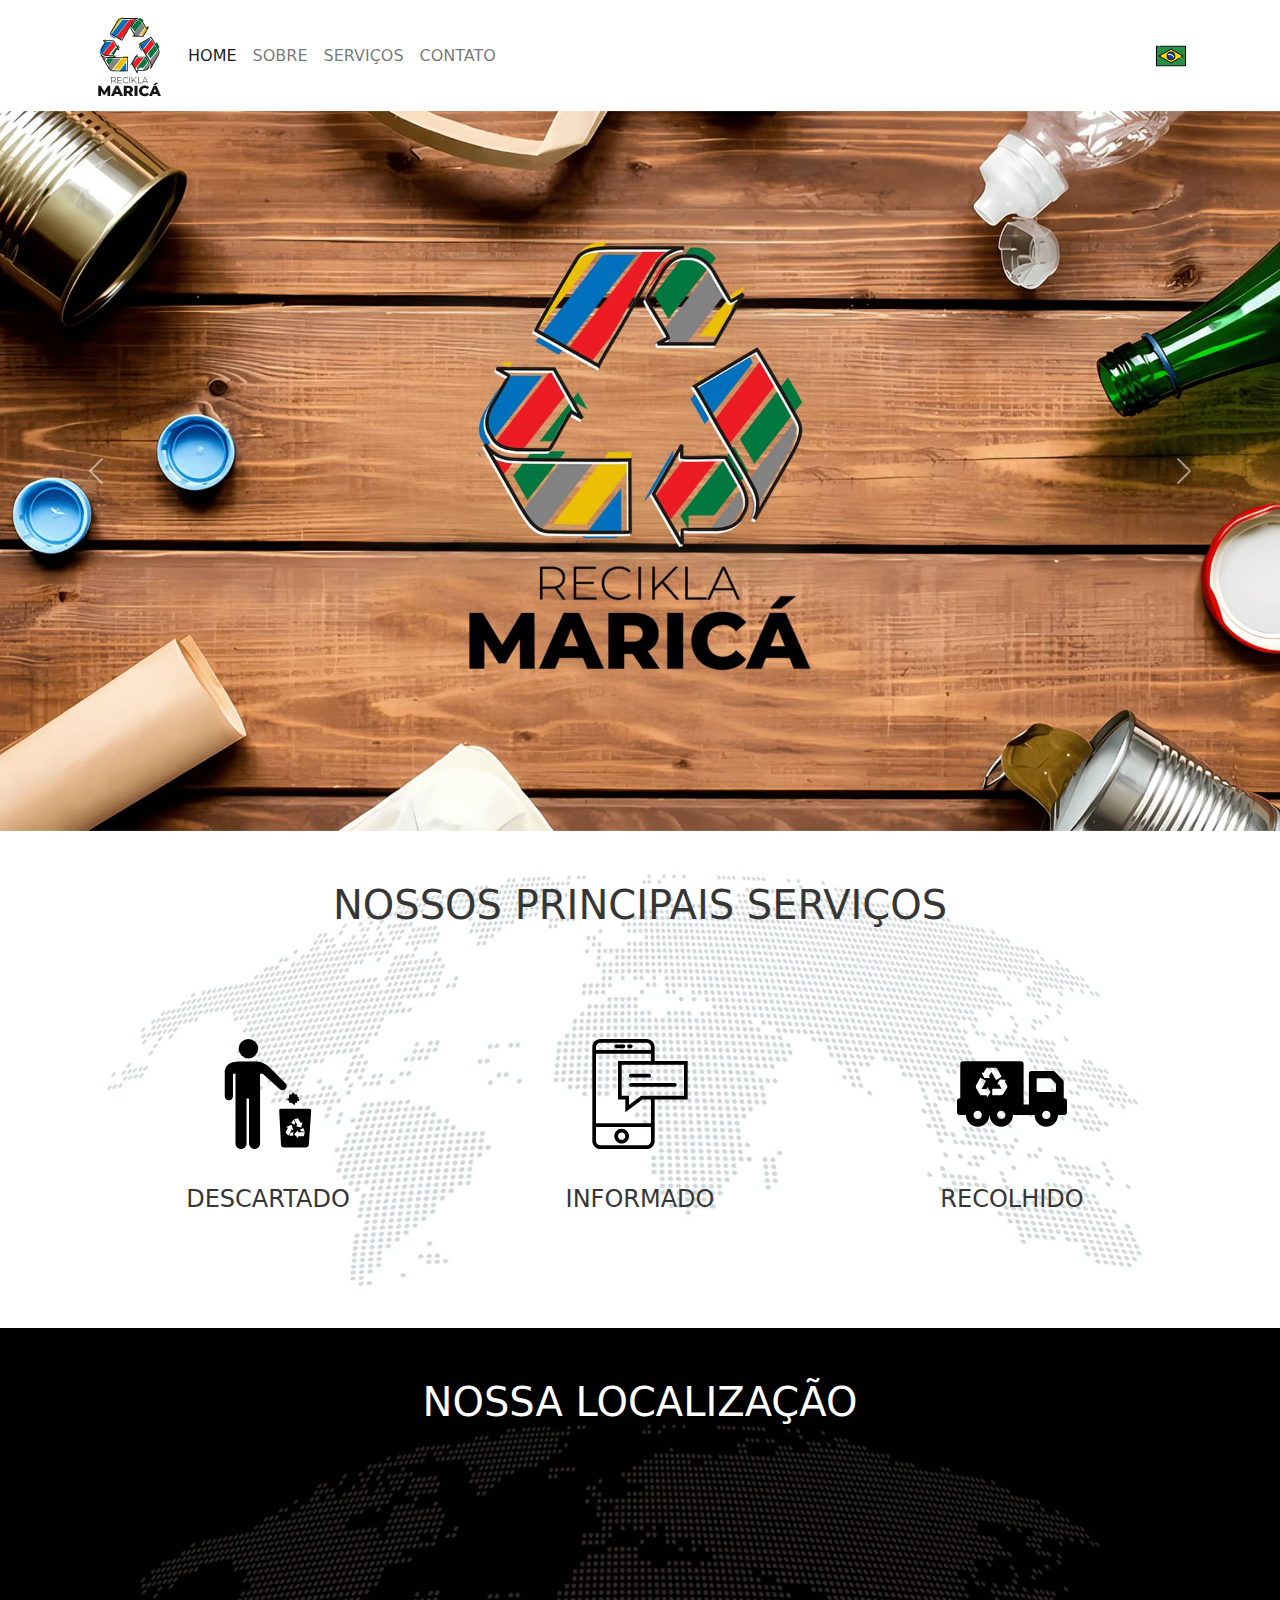
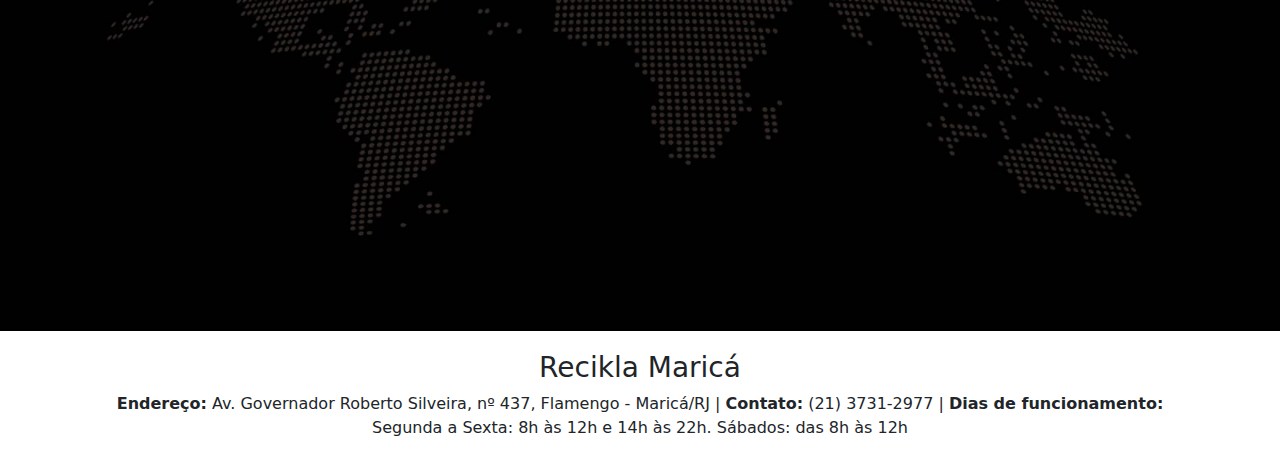
<file: index.html>
<!-- Com a chegada do HTML5 passamos a ter um doctype único, o <!DOCTYPE html>, passamos a não ter mais que diferenciar entre HTML e XHTML, ou seja passou a aceitar tags que terminem assim <img src=""> ou assim <img src="" />, passou também a suportar a inclusão de qualquer tag, ela sendo uma tag valida ou não e de XML (que geralmente as tags são customizadas por quem criou o XML), um exemplo de Xml é o SVG (imagem vetorial). -->
<!DOCTYPE html>

<!-- O 'lang' é um atributo de idioma do html, que será herdado por todos os demais elementos, definindo o idioma padrão do texto. -->
<html lang="pt-BR">

<!-- O elemento head representa uma coleção de metadados para o Documento. -->

<head>
	<!-- A tag meta charset="UTF-8" é uma tag meta utilizada para comunicar aos navegadores qual é o formato de codificação de caracteres utilizado naquele documento. Em outras palavras, essa tag serve para que os navegadores saibam como devem renderizar os textos incluídos em uma página específica. -->
	<meta charset="UTF-8">

	<!-- A tag meta http-equiv é exclusiva para Internet Explorer, ela pode configurar a página para ser renderizada como em outra versão do Internet Explorer. O Internet Explorer não suporta o doctype para HTML5, então provavelmente ele vai acabar indo para um modo chamado Quirks Mode. O Quirks Mode faz o site ser interpretado como uma versão mais antiga do IE, o que pode fazer o site falhar. Então, ao ao usar X-UA-Compatible com o valor IE=edge, ele força o navegador renderizar com a mais recente. -->
	<meta http-equiv="X-UA-Compatible" content="IE=edge">

	<!-- O HTML5 introduziu um método para permitir que os web designers assumam o controle da viewport, por meio da meta 'viewport'. Isso fornece ao navegador instruções sobre como controlar as dimensões e o dimensionamento da página. O 'width=device-width' define a largura da página para seguir a largura da tela do dispositivo. O 'initial-scale=1.0' define o nível de zoom inicial quando a página é carregada pela primeira vez pelo navegador. -->
	<meta name="viewport" content="width=device-width, initial-scale=1.0">

	<!-- A tag meta name='author' serve para identificar qual o nome do autor da página, geralmente o desenvolver ou a empresa desenvolvedora. -->
	<meta name="author"	content="Fabio Correia Lima, Hygor Rasec de SantAnna Machado, Joao Pedro Portela da Trindade, Luis Antonio Sampaio Duarte, Nícolas Oliveira, Victor Bernardo Gomes de Tatagiba">

	<!-- O normalize.css faz com que os navegadores renderizem todos os elementos de forma mais consistente e de acordo com os padrões modernos. Ele visa precisamente apenas os estilos que precisam ser normalizados. -->
	<link href="assets/css/normalize.css" rel="stylesheet" />

	<!-- Estilo Bootstrap para o site. -->
	<link href="assets/css/bootstrap.min.css" rel="stylesheet">

	<!-- Estilo personalizado para o site. -->
	<link href="assets/css/styles.css" rel="stylesheet" />

	<!-- Ícones do Font-awesome. -->
	<link rel="stylesheet" href="https://cdnjs.cloudflare.com/ajax/libs/font-awesome/6.1.2/css/all.min.css" />

	<!-- Como ainda existe alguns usuários de IE, então muitos sites ainda fazem uso do html5shiv, para fazer com que seja reconhecido as tags como <section>, <footer> e <nav>. -->
	<!--[if lt IE 9]>
		<script src="https://cdnjs.cloudflare.com/ajax/libs/html5shiv/3.7.3/html5shiv.min.js"></script>
	<![endif]-->

	<!-- Título do site -->
	<title>Recikla Maricá - Tecnologia para auxiliar o processo de coleta seletiva.</title>
</head>

<body>

	<!-- Aqui estamos usando um container do Bootstrap para criar uma borda lateral. -->
	<div class="container">

		<!-- Aqui estamos criando um nav para o nosso menu principal. Ele cria um estilo de "hamburguer" quando a janela é reduzida de tamanho. Ou seja, um menu responsivo. -->
		<nav class="navbar navbar-expand-lg navbar-light">

			<div class="container-fluid">

				<!-- Logo do site. -->
				<img class="navbar-brand" src="assets/imgs/logo-recikla-marica.png" />

				<button class="navbar-toggler" type="button" data-bs-toggle="collapse" data-bs-target="#navbarText" aria-controls="navbarText" aria-expanded="false" aria-label="Toggle navigation">
					<span class="navbar-toggler-icon"></span>
				</button>
				<div class="collapse navbar-collapse" id="navbarText">
					<ul class="navbar-nav me-auto mb-2 mb-lg-0">

						<!-- Menu principal do site. -->
						<li class="nav-item">
							<a class="nav-link active" href="index.html">HOME</a>
						</li>
						<li class="nav-item">
							<a class="nav-link" href="sobre.html">SOBRE</a>
						</li>
						<li class="nav-item">
							<a class="nav-link" href="servicos.html">SERVIÇOS</a>
						</li>
						<li class="nav-item">
							<a class="nav-link" href="contato.html">CONTATO</a>
						</li>
					</ul>

					<!-- Bandeira do Brasil. -->
					<img width="30" height="30" src="assets/imgs/bandeira-brasil.svg" alt="Bandeira do Brasil"/>
				</div>
			</div>
		</nav>
	</div>

	<!-- Aqui estamos criando um carrocel com slides de imagens para estilizar o nosso Header. Essa formatação está sendo possível graças ao Bootstrap. -->
	<div id="carouselExampleControls" class="carousel slide" data-bs-ride="carousel">
		<div class="carousel-inner">
			<div class="carousel-item active">
				<img class="d-block w-100" src="assets/imgs/bg-slide-01.jpg" alt="Slide 01">
			</div>
			<div class="carousel-item">
				<img class="d-block w-100" src="assets/imgs/bg-slide-02.jpg" alt="Slide 02">
			</div>
		</div>
		<button class="carousel-control-prev" type="button" data-bs-target="#carouselExampleControls" data-bs-slide="prev">
			<span class="carousel-control-prev-icon" aria-hidden="true"></span>
			<span class="visually-hidden">Anterior</span>
		</button>
		<button class="carousel-control-next" type="button" data-bs-target="#carouselExampleControls" data-bs-slide="next">
			<span class="carousel-control-next-icon" aria-hidden="true"></span>
			<span class="visually-hidden">Próximo</span>
		</button>
	</div>

	<!-- Sessão com ícones sobre os principais serviços. -->
	<div class="services">
		<div class="container text-center">
			<h1>NOSSOS PRINCIPAIS SERVIÇOS</h1>
			<div class="row services-icons">
				<div class="col-md-4 services-icon">
					<img width="110" height="110" src="assets/imgs/01-descartado.svg" alt="Descartado"/>
					<p><h4>DESCARTADO</h4></p>
				</div>
				<div class="col-md-4 services-icon">
					<img width="110" height="110" src="assets/imgs/02-informado.svg" alt="Informado"/>
					<p><h4>INFORMADO</h4></p>
				</div>
				<div class="col-md-4 services-icon">
					<img width="110" height="110" src="assets/imgs/03-recolhido.svg" alt="Recolhido"/>
					<p><h4>RECOLHIDO</h4></p>
				</div>
			</div>
		</div>
	</div>

	<!-- Sessão com localicação. -->
	<div class="place text-center">
		<div class="container">
			<h1>NOSSA LOCALIZAÇÃO</h1>
			<iframe src="https://www.google.com/maps/embed?pb=!1m18!1m12!1m3!1d3674.897757793613!2d-42.81518878503409!3d-22.917141685006474!2m3!1f0!2f0!3f0!3m2!1i1024!2i768!4f13.1!3m3!1m2!1s0x99ed97a377eccf%3A0x47e3b1c66d2180dc!2sUniversidade%20de%20Vassouras%20-%20Campus%20Maric%C3%A1!5e0!3m2!1spt-BR!2sbr!4v1663297349495!5m2!1spt-BR!2sbr"></iframe>
		</div>
	</div>

	<!-- Footer com endereço, contato e dias de funcionamento. -->
	<div class="container text-center">
		<div class="footer">
			<h3>Recikla Maricá</h3>
			<p><b>Endereço:</b> Av. Governador Roberto Silveira, nº 437, Flamengo - Maricá/RJ | <b>Contato:</b> (21) 3731-2977 | <b>Dias de funcionamento:</b> Segunda a Sexta: 8h às 12h e 14h às 22h. Sábados: das 8h às 12h</p>
		</div>
	</div>

	<!-- JavaScript Bootstrap para o site. -->
	<script src="assets/js/bootstrap.bundle.min.js"></script>
</body>

</html>
</file>
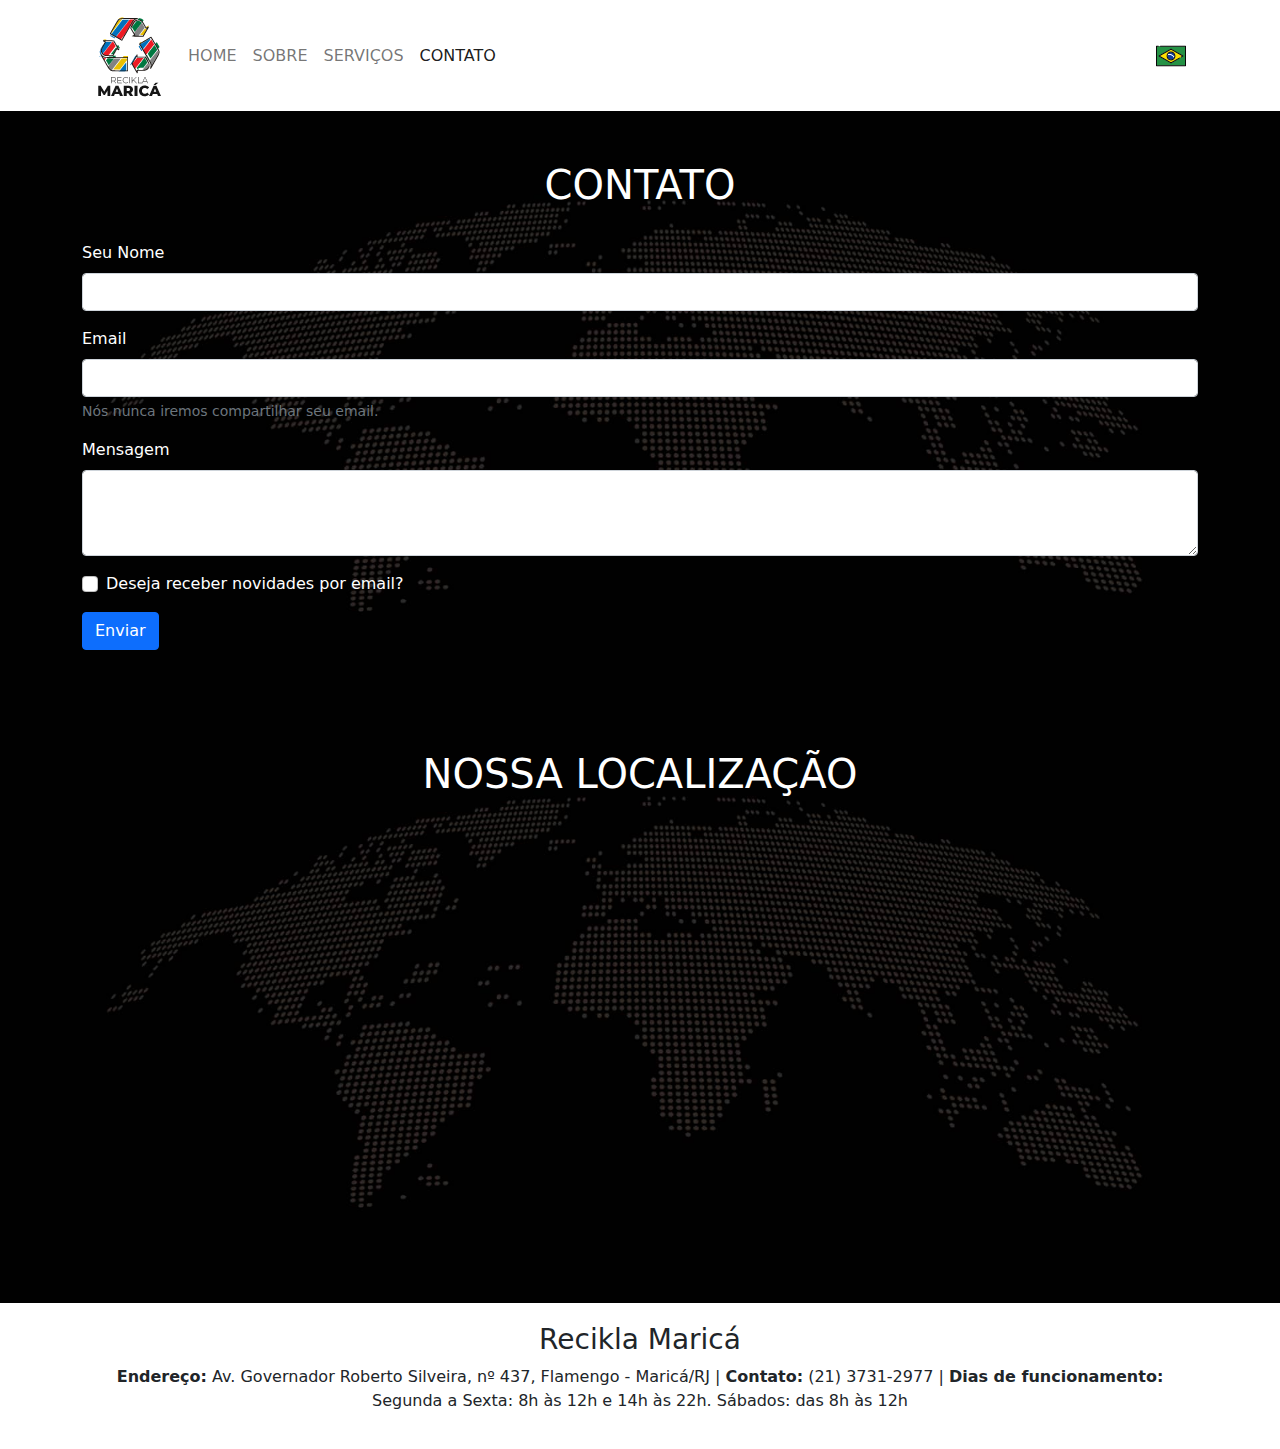
<file: contato.html>
<!-- Com a chegada do HTML5 passamos a ter um doctype único, o <!DOCTYPE html>, passamos a não ter mais que diferenciar entre HTML e XHTML, ou seja passou a aceitar tags que terminem assim <img src=""> ou assim <img src="" />, passou também a suportar a inclusão de qualquer tag, ela sendo uma tag valida ou não e de XML (que geralmente as tags são customizadas por quem criou o XML), um exemplo de Xml é o SVG (imagem vetorial). -->
<!DOCTYPE html>

<!-- O 'lang' é um atributo de idioma do html, que será herdado por todos os demais elementos, definindo o idioma padrão do texto. -->
<html lang="pt-BR">

<!-- O elemento head representa uma coleção de metadados para o Documento. -->

<head>
	<!-- A tag meta charset="UTF-8" é uma tag meta utilizada para comunicar aos navegadores qual é o formato de codificação de caracteres utilizado naquele documento. Em outras palavras, essa tag serve para que os navegadores saibam como devem renderizar os textos incluídos em uma página específica. -->
	<meta charset="UTF-8">

	<!-- A tag meta http-equiv é exclusiva para Internet Explorer, ela pode configurar a página para ser renderizada como em outra versão do Internet Explorer. O Internet Explorer não suporta o doctype para HTML5, então provavelmente ele vai acabar indo para um modo chamado Quirks Mode. O Quirks Mode faz o site ser interpretado como uma versão mais antiga do IE, o que pode fazer o site falhar. Então, ao ao usar X-UA-Compatible com o valor IE=edge, ele força o navegador renderizar com a mais recente. -->
	<meta http-equiv="X-UA-Compatible" content="IE=edge">

	<!-- O HTML5 introduziu um método para permitir que os web designers assumam o controle da viewport, por meio da meta 'viewport'. Isso fornece ao navegador instruções sobre como controlar as dimensões e o dimensionamento da página. O 'width=device-width' define a largura da página para seguir a largura da tela do dispositivo. O 'initial-scale=1.0' define o nível de zoom inicial quando a página é carregada pela primeira vez pelo navegador. -->
	<meta name="viewport" content="width=device-width, initial-scale=1.0">

	<!-- A tag meta name='author' serve para identificar qual o nome do autor da página, geralmente o desenvolver ou a empresa desenvolvedora. -->
	<meta name="author"	content="Fabio Correia Lima, Hygor Rasec de SantAnna Machado, Joao Pedro Portela da Trindade, Luis Antonio Sampaio Duarte, Nícolas Oliveira, Victor Bernardo Gomes de Tatagiba">

	<!-- O normalize.css faz com que os navegadores renderizem todos os elementos de forma mais consistente e de acordo com os padrões modernos. Ele visa precisamente apenas os estilos que precisam ser normalizados. -->
	<link href="assets/css/normalize.css" rel="stylesheet" />

	<!-- Estilo Bootstrap para o site. -->
	<link href="assets/css/bootstrap.min.css" rel="stylesheet">

	<!-- Estilo personalizado para o site. -->
	<link href="assets/css/styles.css" rel="stylesheet" />

	<!-- Ícones do Font-awesome. -->
	<link rel="stylesheet" href="https://cdnjs.cloudflare.com/ajax/libs/font-awesome/6.1.2/css/all.min.css" />

	<!-- Como ainda existe alguns usuários de IE, então muitos sites ainda fazem uso do html5shiv, para fazer com que seja reconhecido as tags como <section>, <footer> e <nav>. -->
	<!--[if lt IE 9]>
		<script src="https://cdnjs.cloudflare.com/ajax/libs/html5shiv/3.7.3/html5shiv.min.js"></script>
	<![endif]-->

	<!-- Título do site -->
	<title>Recikla Maricá - Tecnologia para auxiliar o processo de coleta seletiva.</title>
</head>

<body>

	<!-- Aqui estamos usando um container do Bootstrap para criar uma borda lateral. -->
	<div class="container">

		<!-- Aqui estamos criando um nav para o nosso menu principal. Ele cria um estilo de "hamburguer" quando a janela é reduzida de tamanho. Ou seja, um menu responsivo. -->
		<nav class="navbar navbar-expand-lg navbar-light">

			<div class="container-fluid">

				<!-- Logo do site. -->
				<img class="navbar-brand" src="assets/imgs/logo-recikla-marica.png" />

				<button class="navbar-toggler" type="button" data-bs-toggle="collapse" data-bs-target="#navbarText" aria-controls="navbarText" aria-expanded="false" aria-label="Toggle navigation">
					<span class="navbar-toggler-icon"></span>
				</button>
				<div class="collapse navbar-collapse" id="navbarText">
					<ul class="navbar-nav me-auto mb-2 mb-lg-0">

						<!-- Menu principal do site. -->
						<li class="nav-item">
							<a class="nav-link" href="index.html">HOME</a>
						</li>
						<li class="nav-item">
							<a class="nav-link" href="sobre.html">SOBRE</a>
						</li>
						<li class="nav-item">
							<a class="nav-link" href="servicos.html">SERVIÇOS</a>
						</li>
						<li class="nav-item">
							<a class="nav-link active" href="contato.html">CONTATO</a>
						</li>
					</ul>

					<!-- Bandeira do Brasil. -->
					<img width="30" height="30" src="assets/imgs/bandeira-brasil.svg" alt="Bandeira do Brasil"/>
				</div>
			</div>
		</nav>
	</div>

	<!-- Sessão para formulário de contato. -->
	<div class="contact">
		<div class="container">
			<h1 class="text-center">CONTATO</h1>
			<br>
			<form>
				<div class="mb-3">
					<label for="name" class="form-label">Seu Nome</label>
					<input type="text" class="form-control" id="name">
				</div>
				<div class="mb-3">
					<label for="email" class="form-label">Email</label>
					<input type="email" class="form-control" id="email" aria-describedby="emailHelp">
					<div id="emailHelp" class="form-text">Nós nunca iremos compartilhar seu email.</div>
				</div>
				<div class="mb-3">
					<label for="message" class="form-label">Mensagem</label>
					<textarea class="form-control" id="message" rows="3"></textarea>
				  </div>
				<div class="mb-3 form-check">
					<input type="checkbox" class="form-check-input" id="exampleCheck1">
					<label class="form-check-label" for="exampleCheck1">Deseja receber novidades por email?</label>
				</div>
				<button type="submit" class="btn btn-primary">Enviar</button>
			</form>
		</div>
	</div>

	<!-- Sessão com localicação. -->
	<div class="place text-center">
		<div class="container">
			<h1>NOSSA LOCALIZAÇÃO</h1>
			<iframe src="https://www.google.com/maps/embed?pb=!1m18!1m12!1m3!1d3674.897757793613!2d-42.81518878503409!3d-22.917141685006474!2m3!1f0!2f0!3f0!3m2!1i1024!2i768!4f13.1!3m3!1m2!1s0x99ed97a377eccf%3A0x47e3b1c66d2180dc!2sUniversidade%20de%20Vassouras%20-%20Campus%20Maric%C3%A1!5e0!3m2!1spt-BR!2sbr!4v1663297349495!5m2!1spt-BR!2sbr"></iframe>
		</div>
	</div>

	<!-- Footer com endereço, contato e dias de funcionamento. -->
	<div class="container text-center">
		<div class="footer">
			<h3>Recikla Maricá</h3>
			<p><b>Endereço:</b> Av. Governador Roberto Silveira, nº 437, Flamengo - Maricá/RJ | <b>Contato:</b> (21) 3731-2977 | <b>Dias de funcionamento:</b> Segunda a Sexta: 8h às 12h e 14h às 22h. Sábados: das 8h às 12h</p>
		</div>
	</div>

	<!-- JavaScript Bootstrap para o site. -->
	<script src="assets/js/bootstrap.bundle.min.js"></script>
</body>

</html>
</file>
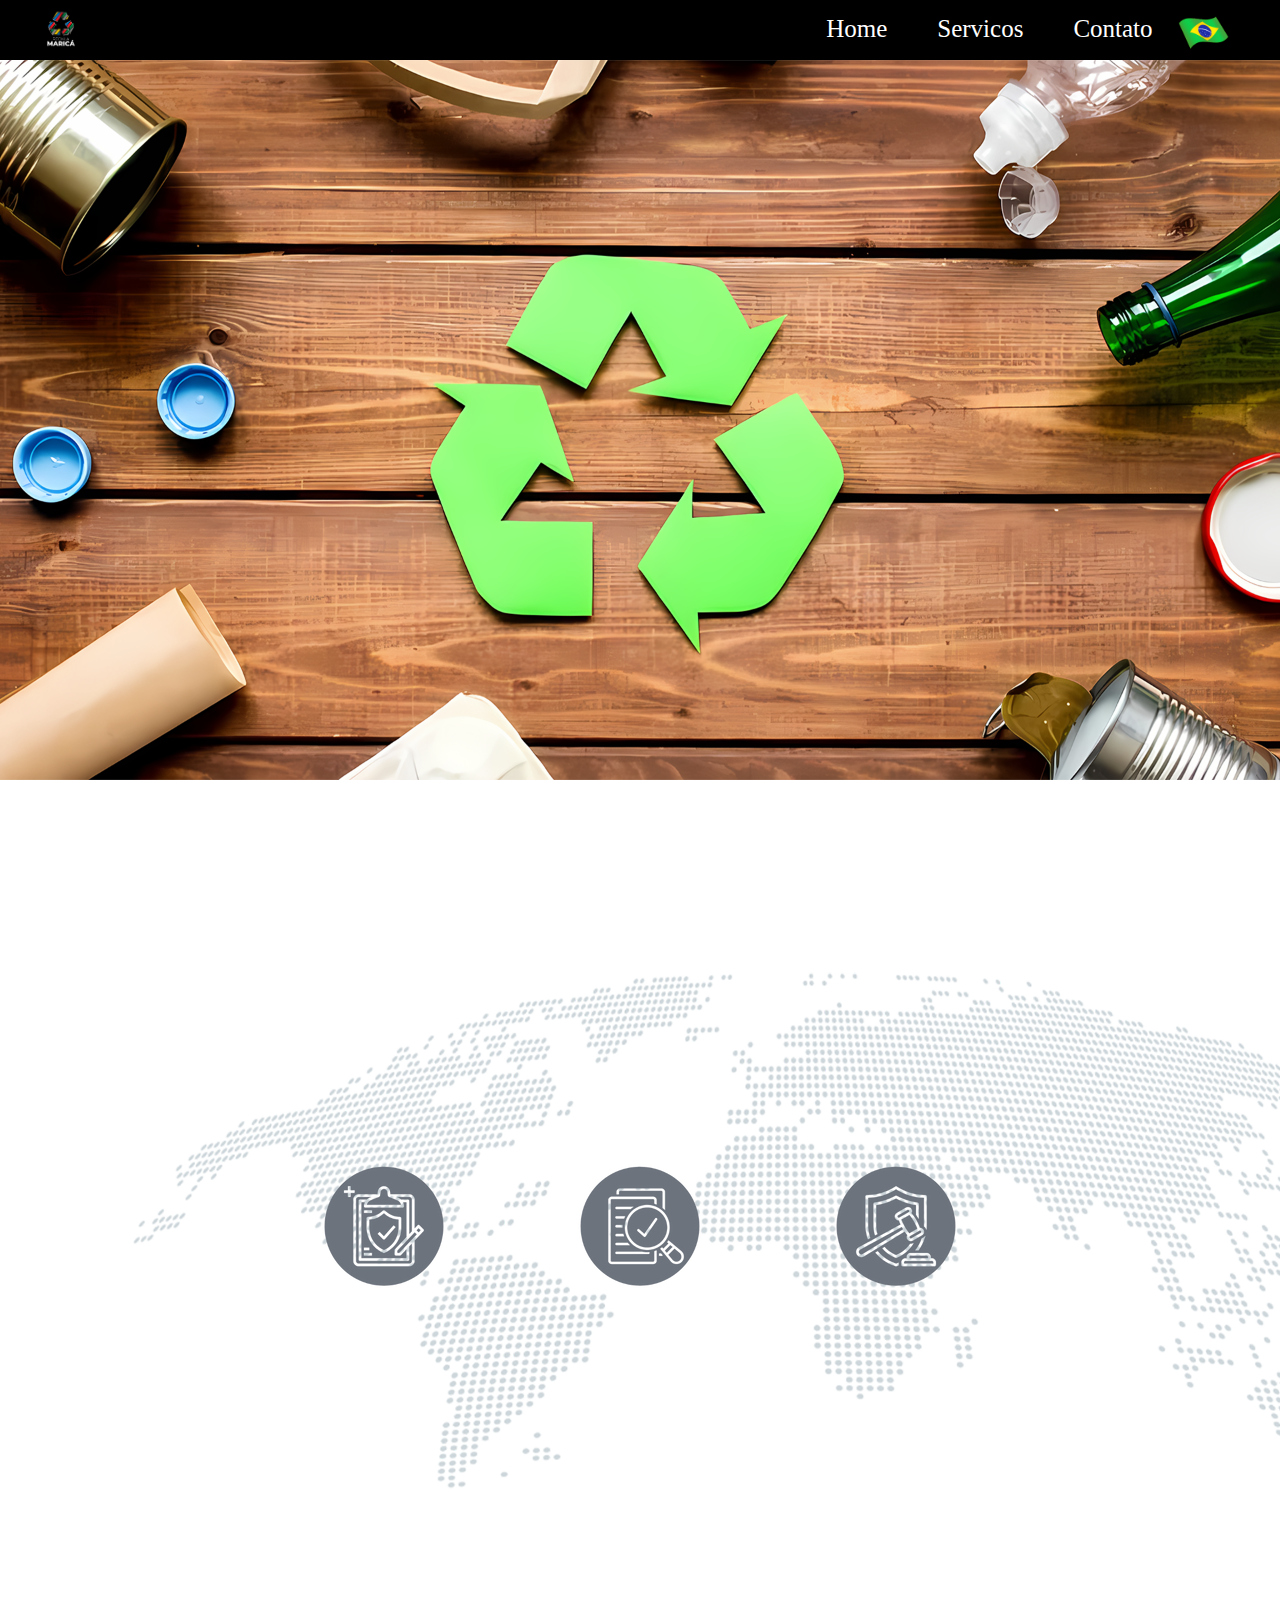
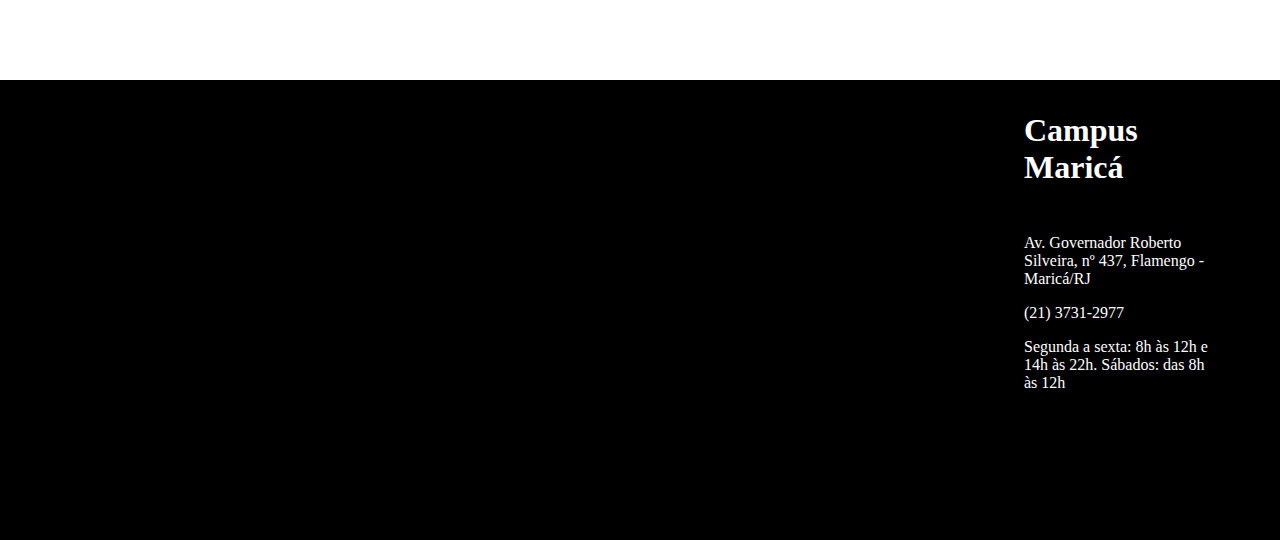
<file: H13- Diretorio.html>
<html>
	<head>
		<link href="css13.css" rel="stylesheet"/>
	</head>
	<body>
		<div name="navbar">
			<div class="nb primeiro">
			</div>
			<div class="nb segundo">
				<div class="lp">
					<img width="45%" src="imagens/P7- Diretorio.png"/>
				</div>
			</div>
			<div class="nb terceiro">
				<div>
					<a class="uppertext" href='#'>Contato</a>
					<a class="uppertext" href='#'>Servicos</a>
					<a class="uppertext" href='#'>Home</a>
				</div>
			</div>
			<div class="nb quarto">
				<div class="ls">
					<img width="50%" src="imagens/P1- Diretorio.ico"/>
				</div>
			</div>
		</div>
		<div class="bannerum">
			<div class="lbum">
				<img width="100%" src="imagens/P2- Diretorio.png">
			</div>
		</div>
		<div class="bannerdois">
			<div class="preplinks">
				<div class="linkum">
					<img width="100%" src="imagens/P4- Diretorio.png">
				</div>
				<div class="linkdois">
					<img width="100%" src="imagens/P5- Diretorio.png">
				</div>
				<div class="linktres">
					<img width="100%" src="imagens/P6- Diretorio.png">
				</div>
			</div>
		</div>
		<div name="footer">
			<div class="footerf primeirapart">
			</div>
			<div class="footerf segundapart">
				<iframe class='iframeconfig' src="https://www.google.com/maps/embed?pb=!1m18!1m12!1m3!1d3674.897757793613!2d-42.81518878503409!3d-22.917141685006474!2m3!1f0!2f0!3f0!3m2!1i1024!2i768!4f13.1!3m3!1m2!1s0x99ed97a377eccf%3A0x47e3b1c66d2180dc!2sUniversidade%20de%20Vassouras%20-%20Campus%20Maric%C3%A1!5e0!3m2!1spt-BR!2sbr!4v1663297349495!5m2!1spt-BR!2sbr"></iframe>
			</div>
			<div class="footerf terceirapart">
				<div class="footertexttitulo">
					<font color="white">
						<h1>
							Campus Maricá
						</h1>
					</font>
				</div>
				<div class="footertextpadrao">
					<font color="white">
						<p>
							Av. Governador Roberto Silveira, nº 437, Flamengo - Maricá/RJ
						</p>
						<p>
							(21) 3731-2977
						</p>
						<p>
							Segunda a sexta: 8h às 12h e 14h às 22h. Sábados: das 8h às 12h
						</p>
					</font>
				</div>
			</div>
		</div>
	</body>
</html>
</file>
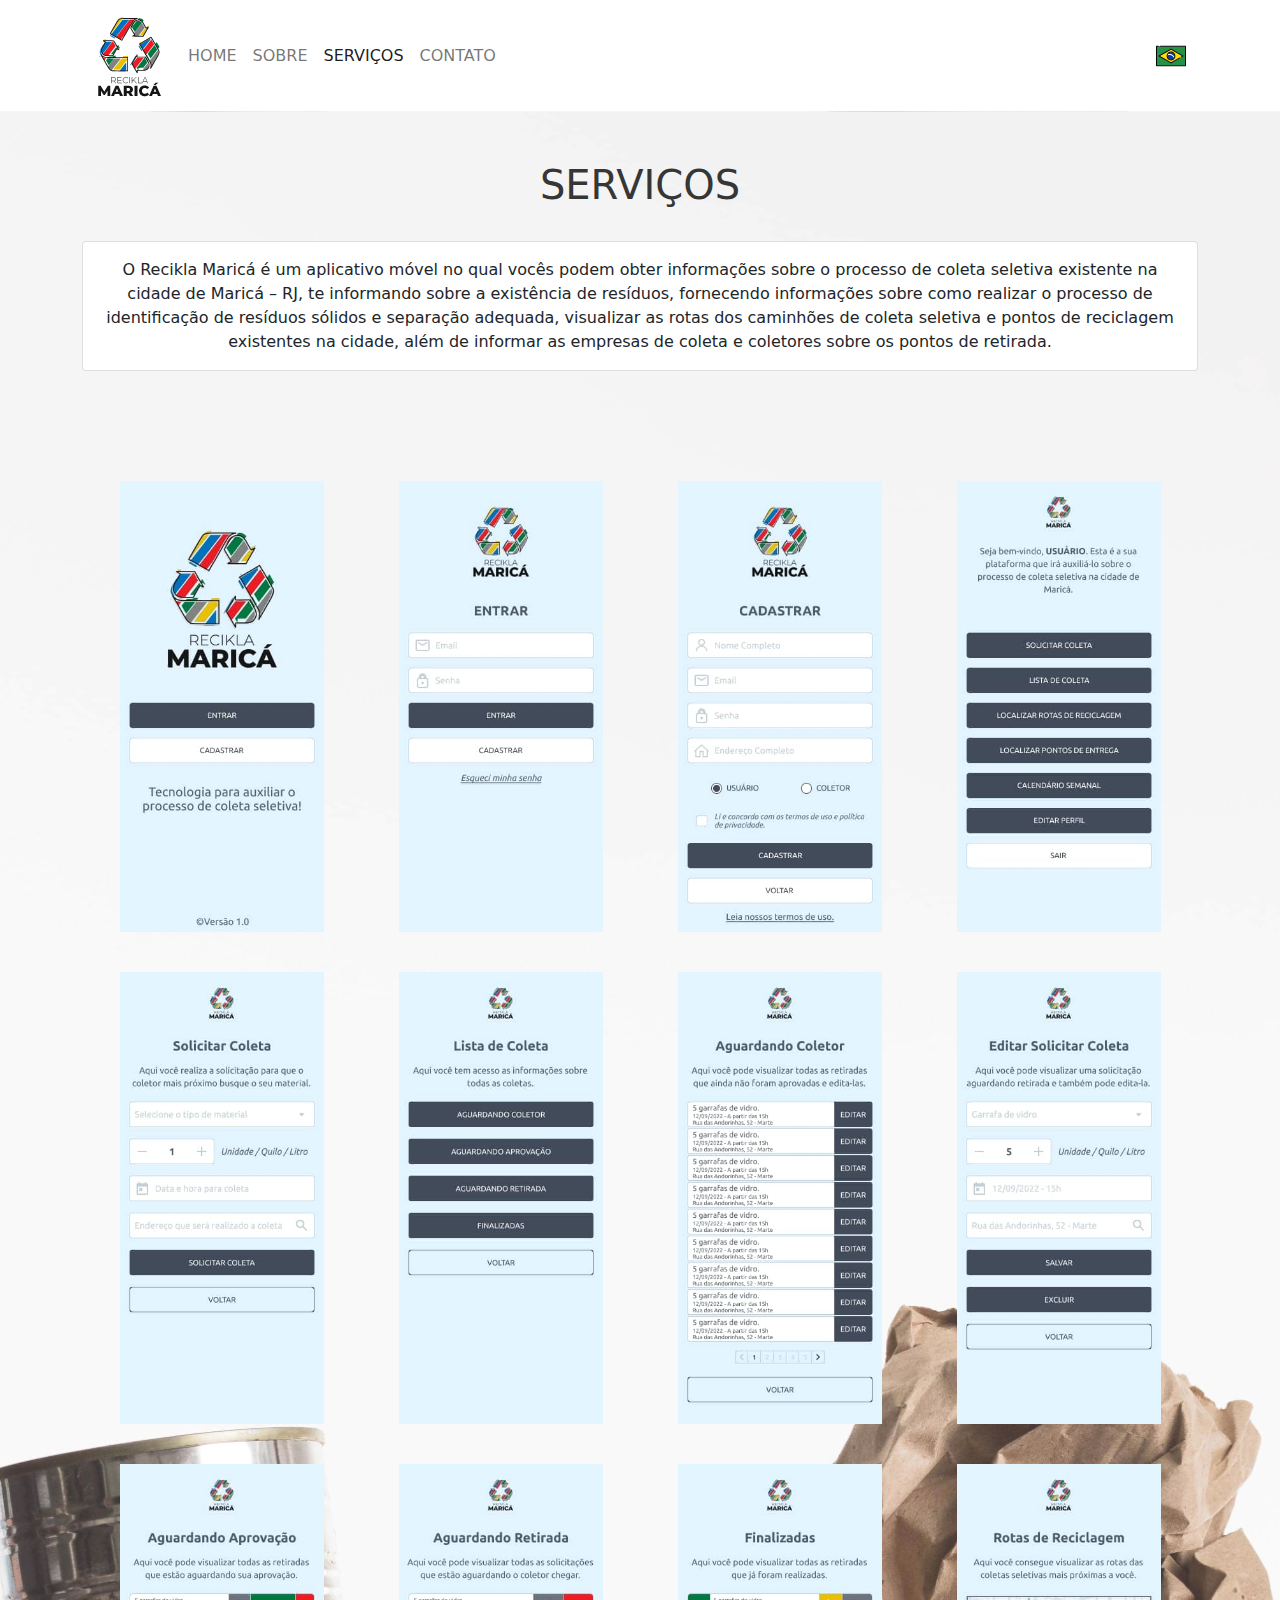
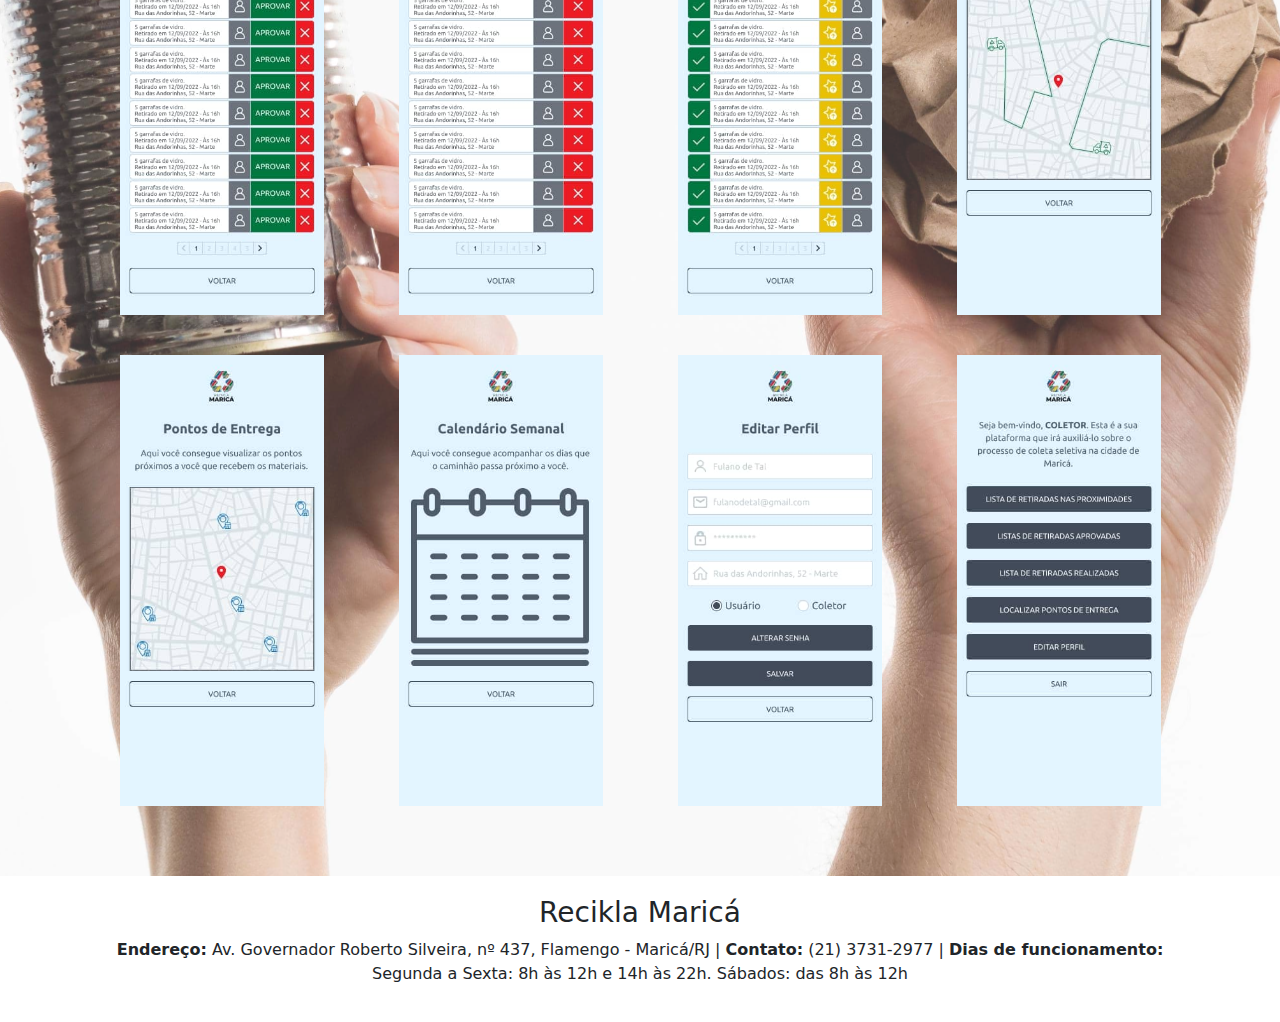
<file: servicos.html>
<!-- Com a chegada do HTML5 passamos a ter um doctype único, o <!DOCTYPE html>, passamos a não ter mais que diferenciar entre HTML e XHTML, ou seja passou a aceitar tags que terminem assim <img src=""> ou assim <img src="" />, passou também a suportar a inclusão de qualquer tag, ela sendo uma tag valida ou não e de XML (que geralmente as tags são customizadas por quem criou o XML), um exemplo de Xml é o SVG (imagem vetorial). -->
<!DOCTYPE html>

<!-- O 'lang' é um atributo de idioma do html, que será herdado por todos os demais elementos, definindo o idioma padrão do texto. -->
<html lang="pt-BR">

<!-- O elemento head representa uma coleção de metadados para o Documento. -->

<head>
	<!-- A tag meta charset="UTF-8" é uma tag meta utilizada para comunicar aos navegadores qual é o formato de codificação de caracteres utilizado naquele documento. Em outras palavras, essa tag serve para que os navegadores saibam como devem renderizar os textos incluídos em uma página específica. -->
	<meta charset="UTF-8">

	<!-- A tag meta http-equiv é exclusiva para Internet Explorer, ela pode configurar a página para ser renderizada como em outra versão do Internet Explorer. O Internet Explorer não suporta o doctype para HTML5, então provavelmente ele vai acabar indo para um modo chamado Quirks Mode. O Quirks Mode faz o site ser interpretado como uma versão mais antiga do IE, o que pode fazer o site falhar. Então, ao ao usar X-UA-Compatible com o valor IE=edge, ele força o navegador renderizar com a mais recente. -->
	<meta http-equiv="X-UA-Compatible" content="IE=edge">

	<!-- O HTML5 introduziu um método para permitir que os web designers assumam o controle da viewport, por meio da meta 'viewport'. Isso fornece ao navegador instruções sobre como controlar as dimensões e o dimensionamento da página. O 'width=device-width' define a largura da página para seguir a largura da tela do dispositivo. O 'initial-scale=1.0' define o nível de zoom inicial quando a página é carregada pela primeira vez pelo navegador. -->
	<meta name="viewport" content="width=device-width, initial-scale=1.0">

	<!-- A tag meta name='author' serve para identificar qual o nome do autor da página, geralmente o desenvolver ou a empresa desenvolvedora. -->
	<meta name="author"	content="Fabio Correia Lima, Hygor Rasec de SantAnna Machado, Joao Pedro Portela da Trindade, Luis Antonio Sampaio Duarte, Nícolas Oliveira, Victor Bernardo Gomes de Tatagiba">

	<!-- O normalize.css faz com que os navegadores renderizem todos os elementos de forma mais consistente e de acordo com os padrões modernos. Ele visa precisamente apenas os estilos que precisam ser normalizados. -->
	<link href="assets/css/normalize.css" rel="stylesheet" />

	<!-- Estilo Bootstrap para o site. -->
	<link href="assets/css/bootstrap.min.css" rel="stylesheet">

	<!-- Estilo personalizado para o site. -->
	<link href="assets/css/styles.css" rel="stylesheet" />

	<!-- Ícones do Font-awesome. -->
	<link rel="stylesheet" href="https://cdnjs.cloudflare.com/ajax/libs/font-awesome/6.1.2/css/all.min.css" />

	<!-- Como ainda existe alguns usuários de IE, então muitos sites ainda fazem uso do html5shiv, para fazer com que seja reconhecido as tags como <section>, <footer> e <nav>. -->
	<!--[if lt IE 9]>
		<script src="https://cdnjs.cloudflare.com/ajax/libs/html5shiv/3.7.3/html5shiv.min.js"></script>
	<![endif]-->

	<!-- Título do site -->
	<title>Recikla Maricá - Tecnologia para auxiliar o processo de coleta seletiva.</title>
</head>

<body>

	<!-- Aqui estamos usando um container do Bootstrap para criar uma borda lateral. -->
	<div class="container">

		<!-- Aqui estamos criando um nav para o nosso menu principal. Ele cria um estilo de "hamburguer" quando a janela é reduzida de tamanho. Ou seja, um menu responsivo. -->
		<nav class="navbar navbar-expand-lg navbar-light">

			<div class="container-fluid">

				<!-- Logo do site. -->
				<img class="navbar-brand" src="assets/imgs/logo-recikla-marica.png" />

				<button class="navbar-toggler" type="button" data-bs-toggle="collapse" data-bs-target="#navbarText" aria-controls="navbarText" aria-expanded="false" aria-label="Toggle navigation">
					<span class="navbar-toggler-icon"></span>
				</button>
				<div class="collapse navbar-collapse" id="navbarText">
					<ul class="navbar-nav me-auto mb-2 mb-lg-0">

						<!-- Menu principal do site. -->
						<li class="nav-item">
							<a class="nav-link" href="index.html">HOME</a>
						</li>
						<li class="nav-item">
							<a class="nav-link" href="sobre.html">SOBRE</a>
						</li>
						<li class="nav-item">
							<a class="nav-link active" href="servicos.html">SERVIÇOS</a>
						</li>
						<li class="nav-item">
							<a class="nav-link" href="contato.html">CONTATO</a>
						</li>
					</ul>

					<!-- Bandeira do Brasil. -->
					<img width="30" height="30" src="assets/imgs/bandeira-brasil.svg" alt="Bandeira do Brasil"/>
				</div>
			</div>
		</nav>
	</div>

	<!-- Sessão um pouco mais detalhada sobre o Aplicativo. -->
	<div class="app">
		<div class="container text-center">
			<h1>SERVIÇOS</h1>
			<br>
			<div class="card">
				<div class="card-body text-dark">
					O Recikla Maricá é um aplicativo móvel no qual vocês podem obter informações sobre o processo de coleta seletiva existente na cidade de Maricá – RJ, te informando sobre a existência de resíduos, fornecendo informações sobre como realizar o processo de identificação de resíduos sólidos e separação adequada, visualizar as rotas dos caminhões de coleta seletiva e pontos de reciclagem existentes na cidade, além de informar as empresas de coleta e coletores sobre os pontos de retirada.

				</div>
			</div>
			<div class="row app-imgs">
				<div class="col-md-3 app-img">
					<img width="80%" src="assets/imgs/app01.jpg" alt="Tela 01 App Recikla Maricá"/>
				</div>
				<div class="col-md-3 app-img">
					<img width="80%" src="assets/imgs/app02.jpg" alt="Tela 02 App Recikla Maricá"/>
				</div>
				<div class="col-md-3 app-img">
					<img width="80%" src="assets/imgs/app03.jpg" alt="Tela 03 App Recikla Maricá"/>
				</div>
				<div class="col-md-3 app-img">
					<img width="80%" src="assets/imgs/app04.jpg" alt="Tela 04 App Recikla Maricá"/>
				</div>
				<div class="col-md-3 app-img">
					<img width="80%" src="assets/imgs/app05.jpg" alt="Tela 01 App Recikla Maricá"/>
				</div>
				<div class="col-md-3 app-img">
					<img width="80%" src="assets/imgs/app06.jpg" alt="Tela 02 App Recikla Maricá"/>
				</div>
				<div class="col-md-3 app-img">
					<img width="80%" src="assets/imgs/app07.jpg" alt="Tela 03 App Recikla Maricá"/>
				</div>
				<div class="col-md-3 app-img">
					<img width="80%" src="assets/imgs/app08.jpg" alt="Tela 04 App Recikla Maricá"/>
				</div>
				<div class="col-md-3 app-img">
					<img width="80%" src="assets/imgs/app09.jpg" alt="Tela 01 App Recikla Maricá"/>
				</div>
				<div class="col-md-3 app-img">
					<img width="80%" src="assets/imgs/app10.jpg" alt="Tela 02 App Recikla Maricá"/>
				</div>
				<div class="col-md-3 app-img">
					<img width="80%" src="assets/imgs/app11.jpg" alt="Tela 03 App Recikla Maricá"/>
				</div>
				<div class="col-md-3 app-img">
					<img width="80%" src="assets/imgs/app12.jpg" alt="Tela 04 App Recikla Maricá"/>
				</div>
				<div class="col-md-3 app-img">
					<img width="80%" src="assets/imgs/app13.jpg" alt="Tela 01 App Recikla Maricá"/>
				</div>
				<div class="col-md-3 app-img">
					<img width="80%" src="assets/imgs/app14.jpg" alt="Tela 02 App Recikla Maricá"/>
				</div>
				<div class="col-md-3 app-img">
					<img width="80%" src="assets/imgs/app15.jpg" alt="Tela 03 App Recikla Maricá"/>
				</div>
				<div class="col-md-3 app-img">
					<img width="80%" src="assets/imgs/app16.jpg" alt="Tela 04 App Recikla Maricá"/>
				</div>
			</div>
		</div>
	</div>

	<!-- Footer com endereço, contato e dias de funcionamento. -->
	<div class="container text-center">
		<div class="footer">
			<h3>Recikla Maricá</h3>
			<p><b>Endereço:</b> Av. Governador Roberto Silveira, nº 437, Flamengo - Maricá/RJ | <b>Contato:</b> (21) 3731-2977 | <b>Dias de funcionamento:</b> Segunda a Sexta: 8h às 12h e 14h às 22h. Sábados: das 8h às 12h</p>
		</div>
	</div>

	<!-- JavaScript Bootstrap para o site. -->
	<script src="assets/js/bootstrap.bundle.min.js"></script>
</body>

</html>
</file>
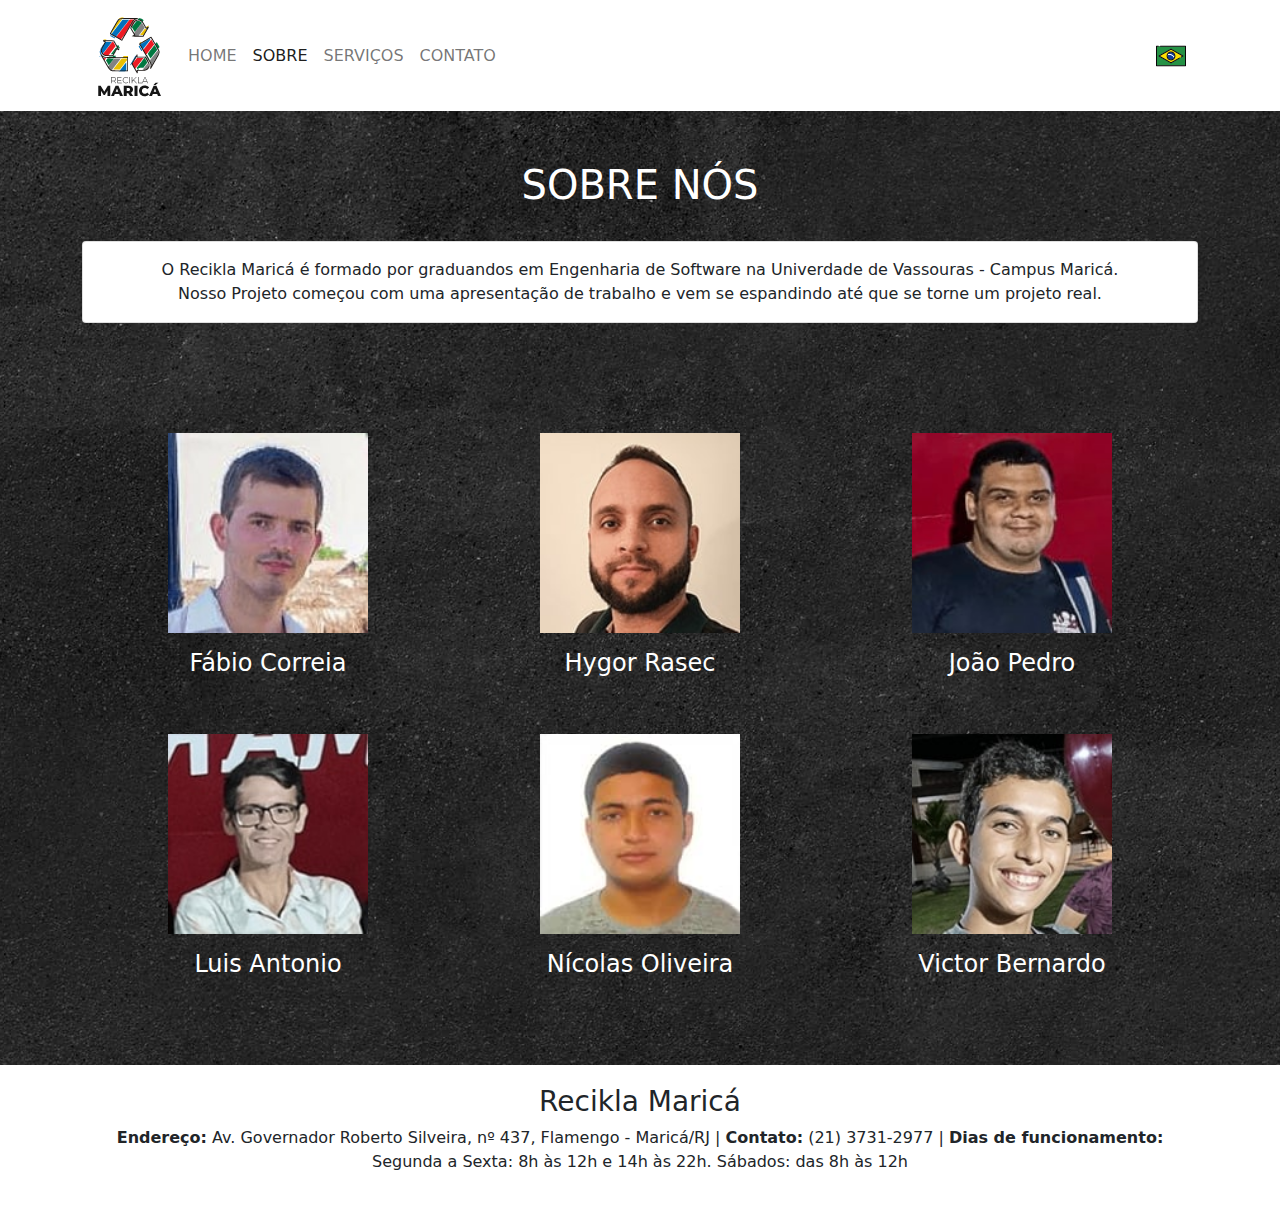
<file: sobre.html>
<!-- Com a chegada do HTML5 passamos a ter um doctype único, o <!DOCTYPE html>, passamos a não ter mais que diferenciar entre HTML e XHTML, ou seja passou a aceitar tags que terminem assim <img src=""> ou assim <img src="" />, passou também a suportar a inclusão de qualquer tag, ela sendo uma tag valida ou não e de XML (que geralmente as tags são customizadas por quem criou o XML), um exemplo de Xml é o SVG (imagem vetorial). -->
<!DOCTYPE html>

<!-- O 'lang' é um atributo de idioma do html, que será herdado por todos os demais elementos, definindo o idioma padrão do texto. -->
<html lang="pt-BR">

<!-- O elemento head representa uma coleção de metadados para o Documento. -->

<head>
	<!-- A tag meta charset="UTF-8" é uma tag meta utilizada para comunicar aos navegadores qual é o formato de codificação de caracteres utilizado naquele documento. Em outras palavras, essa tag serve para que os navegadores saibam como devem renderizar os textos incluídos em uma página específica. -->
	<meta charset="UTF-8">

	<!-- A tag meta http-equiv é exclusiva para Internet Explorer, ela pode configurar a página para ser renderizada como em outra versão do Internet Explorer. O Internet Explorer não suporta o doctype para HTML5, então provavelmente ele vai acabar indo para um modo chamado Quirks Mode. O Quirks Mode faz o site ser interpretado como uma versão mais antiga do IE, o que pode fazer o site falhar. Então, ao ao usar X-UA-Compatible com o valor IE=edge, ele força o navegador renderizar com a mais recente. -->
	<meta http-equiv="X-UA-Compatible" content="IE=edge">

	<!-- O HTML5 introduziu um método para permitir que os web designers assumam o controle da viewport, por meio da meta 'viewport'. Isso fornece ao navegador instruções sobre como controlar as dimensões e o dimensionamento da página. O 'width=device-width' define a largura da página para seguir a largura da tela do dispositivo. O 'initial-scale=1.0' define o nível de zoom inicial quando a página é carregada pela primeira vez pelo navegador. -->
	<meta name="viewport" content="width=device-width, initial-scale=1.0">

	<!-- A tag meta name='author' serve para identificar qual o nome do autor da página, geralmente o desenvolver ou a empresa desenvolvedora. -->
	<meta name="author"	content="Fabio Correia Lima, Hygor Rasec de SantAnna Machado, Joao Pedro Portela da Trindade, Luis Antonio Sampaio Duarte, Nícolas Oliveira, Victor Bernardo Gomes de Tatagiba">

	<!-- O normalize.css faz com que os navegadores renderizem todos os elementos de forma mais consistente e de acordo com os padrões modernos. Ele visa precisamente apenas os estilos que precisam ser normalizados. -->
	<link href="assets/css/normalize.css" rel="stylesheet" />

	<!-- Estilo Bootstrap para o site. -->
	<link href="assets/css/bootstrap.min.css" rel="stylesheet">

	<!-- Estilo personalizado para o site. -->
	<link href="assets/css/styles.css" rel="stylesheet" />

	<!-- Ícones do Font-awesome. -->
	<link rel="stylesheet" href="https://cdnjs.cloudflare.com/ajax/libs/font-awesome/6.1.2/css/all.min.css" />

	<!-- Como ainda existe alguns usuários de IE, então muitos sites ainda fazem uso do html5shiv, para fazer com que seja reconhecido as tags como <section>, <footer> e <nav>. -->
	<!--[if lt IE 9]>
		<script src="https://cdnjs.cloudflare.com/ajax/libs/html5shiv/3.7.3/html5shiv.min.js"></script>
	<![endif]-->

	<!-- Título do site -->
	<title>Recikla Maricá - Tecnologia para auxiliar o processo de coleta seletiva.</title>
</head>

<body>

	<!-- Aqui estamos usando um container do Bootstrap para criar uma borda lateral. -->
	<div class="container">

		<!-- Aqui estamos criando um nav para o nosso menu principal. Ele cria um estilo de "hamburguer" quando a janela é reduzida de tamanho. Ou seja, um menu responsivo. -->
		<nav class="navbar navbar-expand-lg navbar-light">

			<div class="container-fluid">

				<!-- Logo do site. -->
				<img class="navbar-brand" src="assets/imgs/logo-recikla-marica.png" />

				<button class="navbar-toggler" type="button" data-bs-toggle="collapse" data-bs-target="#navbarText" aria-controls="navbarText" aria-expanded="false" aria-label="Toggle navigation">
					<span class="navbar-toggler-icon"></span>
				</button>
				<div class="collapse navbar-collapse" id="navbarText">
					<ul class="navbar-nav me-auto mb-2 mb-lg-0">

						<!-- Menu principal do site. -->
						<li class="nav-item">
							<a class="nav-link" href="index.html">HOME</a>
						</li>
						<li class="nav-item">
							<a class="nav-link active" href="sobre.html">SOBRE</a>
						</li>
						<li class="nav-item">
							<a class="nav-link" href="servicos.html">SERVIÇOS</a>
						</li>
						<li class="nav-item">
							<a class="nav-link" href="contato.html">CONTATO</a>
						</li>
					</ul>

					<!-- Bandeira do Brasil. -->
					<img width="30" height="30" src="assets/imgs/bandeira-brasil.svg" alt="Bandeira do Brasil"/>
				</div>
			</div>
		</nav>
	</div>

	<!-- Sessão sobre os criadores do projeto. -->
	<div class="about">
		<div class="container text-center">
			<h1>SOBRE NÓS</h1>
			<br>
			<div class="card">
				<div class="card-body text-dark">
					O Recikla Maricá é formado por graduandos em Engenharia de Software na Univerdade de Vassouras - Campus Maricá.<br>Nosso Projeto começou com uma apresentação de trabalho e vem se espandindo até que se torne um projeto real.
				</div>
			</div>
			<div class="row about-imgs">
				<div class="col-md-4 about-img">
					<img width="200" height="200" src="assets/imgs/foto_fabio.jpg" alt="Fábio Correia"/>
					<p><h4>Fábio Correia</h4></p>
				</div>
				<div class="col-md-4 about-img">
					<img width="200" height="200" src="assets/imgs/foto_hygor.jpg" alt="Hygor Rasec"/>
					<p><h4>Hygor Rasec</h4></p>
				</div>
				<div class="col-md-4 about-img">
					<img width="200" height="200" src="assets/imgs/foto_joao.jpg" alt="João Pedro"/>
					<p><h4>João Pedro</h4></p>
				</div>
				<div class="col-md-4 about-img">
					<img width="200" height="200" src="assets/imgs/foto_luis.jpg" alt="Luis Antonio"/>
					<p><h4>Luis Antonio</h4></p>
				</div>
				<div class="col-md-4 about-img">
					<img width="200" height="200" src="assets/imgs/foto_nicolas.jpg" alt="Nícolas Oliveira"/>
					<p><h4>Nícolas Oliveira</h4></p>
				</div>
				<div class="col-md-4 about-img">
					<img width="200" height="200" src="assets/imgs/foto_victor.jpg" alt="Victor Bernardo"/>
					<p><h4>Victor Bernardo</h4></p>
				</div>
			</div>
		</div>
	</div>

	<!-- Footer com endereço, contato e dias de funcionamento. -->
	<div class="container text-center">
		<div class="footer">
			<h3>Recikla Maricá</h3>
			<p><b>Endereço:</b> Av. Governador Roberto Silveira, nº 437, Flamengo - Maricá/RJ | <b>Contato:</b> (21) 3731-2977 | <b>Dias de funcionamento:</b> Segunda a Sexta: 8h às 12h e 14h às 22h. Sábados: das 8h às 12h</p>
		</div>
	</div>

	<!-- JavaScript Bootstrap para o site. -->
	<script src="assets/js/bootstrap.bundle.min.js"></script>
</body>

</html>
</file>
<file: assets/css/styles.css>
/* Estilos para a página index.html */
/* ================================ */
.services {
	color: rgb(54, 54, 54);
	padding: 50px 0;
	background-image: url("../imgs/bg-world-01.jpg");
	background-position: center;
	background-size: cover;
}

.services-icons {
	margin: 90px 0 0 0;
}

.services-icon {
	margin: 20px 0;
}

.services-icon p {
	padding-top: 20px !important;
}


/* Estilos para a localização */
/* ========================== */
.place {
	color: #FFFFFF;
	padding: 50px 0;
	background-image: url("../imgs/bg-world-02.jpg");
	background-position: center;
	background-size: cover;
}

.place iframe {
	margin-top: 40px;
	width: 100%;
	height: 400px;
	border: 0;
}


/* Estilos para o footer */
/* ===================== */
.footer {
	padding: 20px 0;
}


/* Estilos para a página sobre.html */
/* ================================ */
.about {
	color: rgb(255, 255, 255);
	padding: 50px 0;
	background-image: url("../imgs/bg-about.jpg");
	background-position: center;
	background-size: cover;
}

.about-imgs {
	margin: 90px 0 0 0;
}

.about-img {
	margin: 20px 0;
}


/* Estilos para a página servicos.html */
/* =================================== */
.app {
	color: rgb(54, 54, 54);
	padding: 50px 0;
	display: block;
	position: relative;
}

.app::after {
	content: "";
	background-image: url("../imgs/bg-service.jpg");
	background-position: center;
	background-size: cover;
	opacity: 0.8;
	top: 0;
	left: 0;
	bottom: 0;
	right: 0;
	position: absolute;
	z-index: -1;
}

.app-imgs {
	margin: 90px 0 0 0;
}

.app-img {
	margin: 20px 0;
}


/* Estilos para a página contato.html */
/* ================================== */
.contact {
	color: rgb(255, 255, 255);
	padding: 50px 0;
	background-image: url("../imgs/bg-world-02.jpg");
	background-position: center;
	background-size: cover;
}
</file>
<file: css13.css>
body{
	margin:0px;
}
.nb{
	box-sizing:border-box;
	height:60px;
	background-color:black;
	overflow:hidden;
	position:relative;
}
.primeiro{
	width:3%;
	float:left;
}
.segundo{
	width:8%;
	float:left;
	overflow:hidden;
	display:grid;
	grid-template-rows:60px;
	grid-template-columns:100%;
	grid-template-areas:
	"lp";
	gap:0px 0px;
}
.terceiro{
	width:81%;
	float:left;
}
.quarto{
	width:8%;
	overflow:hidden;
	display:grid;
	grid-template-rows:60px;
	grid-template-columns:100%;
	grid-template-areas:
	"ls";
	gap:0px 0px;
}
.lp{
	grid-area:lp;
	justify-self:center;
	align-self:center;
}
.ls{
	grid-area:ls;
	justify-self:center;
	align-self:center;
}
.uppertext{
	float:right;
	font-size:25px;
	text-decoration:none;
	color:white;
	padding:15px 25px;
}
.uppertext:hover{
	color:red;
}
.bannerum{
	overflow:hidden;
	display:grid;
	grid-template-rows:100%;
	grid-template-columns:100%;
	grid-template-areas:
	"bannerum";
	gap:0px 0px;
}
.lbum{
	grid-area:bannerum;
	align-self:center;
	justify-self:center;
}
.bannerdois{
	background-image:url("imagens/P3- Diretorio.png");
	background-repeat:no-repeat;
	background-size:cover;
	width:100%;
	height:100%;
	display:grid;
	grid-template-rows:100%;
	grid-template-columns:100%;
	grid-template-areas:
	"preplinks"
}
.preplinks{
	grid-area:preplinks;
	display:grid;
	grid-template-rows:33% 33% 33%;
	grid-template-columns:20% 20% 20% 20% 20%;
	grid-template-areas:
	". . . . ."
	". linkum linkdois linktres ."
	". . . . ."
}
.linkum{
	grid-area:linkum;
	align-self:center;
	justify-self:center;
}
.linkdois{
	grid-area:linkdois;
	align-self:center;
	justify-self:center;
}
.linktres{
	grid-area:linktres;
	align-self:center;
	justify-self:center;
}
.footerf{
	overflow:hidden;
	box-sizing:border-box;
	float:left;
	background-color:black;
	height:460px;
}
.primeirapart{
	width:25%;
}
.segundapart{
	width:50%;
	float:center;
}
.terceirapart{
	width:25%;
	display:grid;
	grid-template-rows:30% 70%;
	grid-template-columns:20% 60% 20%;
	grid-template-areas:
	". footertexttitulo ."
	". footertextpadrao .";
}
.iframeconfig{
	width:100%;
	height:460px;
	border:0px;
}
.footertexttitulo{
	grid-area:footertexttitulo;
	justify-self:center;
	align-self:center;
}
.footertextpadrao{
	grid-area:footertextpadrao;
	justify-self:center;
	align-self:start;
}
</file>
